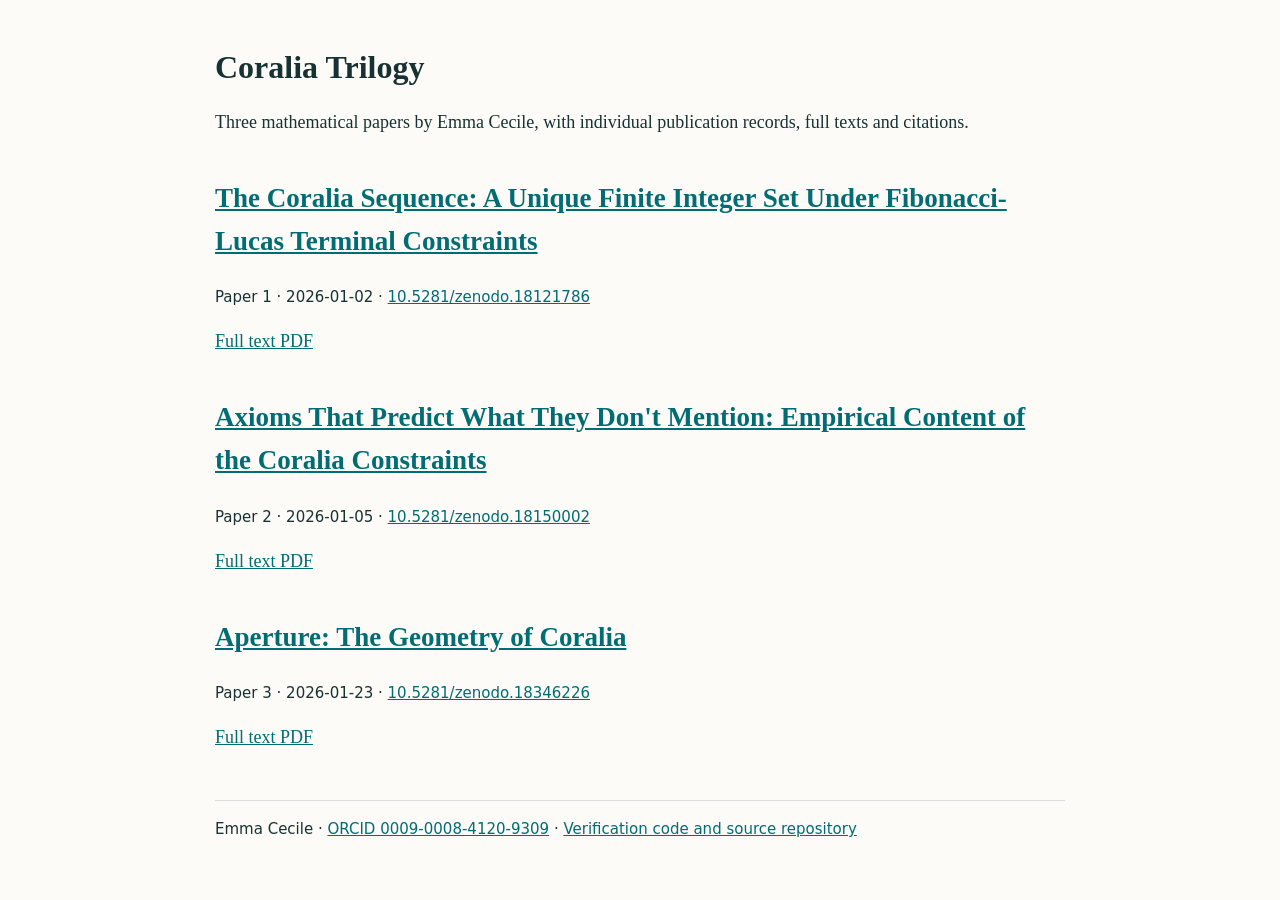
<file: index.html>
<!doctype html>
<html lang="en"><head><meta charset="utf-8"><meta name="viewport" content="width=device-width,initial-scale=1"><title>Coralia Trilogy · Emma Cecile</title><link rel="canonical" href="https://coralia-io.github.io/coralia-trilogy/"><meta name="robots" content="index,follow"><link rel="stylesheet" href="https://coralia-io.github.io/coralia-trilogy/style.css"></head><body><main><h1>Coralia Trilogy</h1><p>Three mathematical papers by Emma Cecile, with individual publication records, full texts and citations.</p><article><h2><a href="paper-i/">The Coralia Sequence: A Unique Finite Integer Set Under Fibonacci-Lucas Terminal Constraints</a></h2><p class="meta">Paper 1 · 2026-01-02 · <a href="https://doi.org/10.5281/zenodo.18121786">10.5281/zenodo.18121786</a></p><p><a href="paper-i/paper.pdf">Full text PDF</a></p></article><article><h2><a href="paper-ii/">Axioms That Predict What They Don&#x27;t Mention: Empirical Content of the Coralia Constraints</a></h2><p class="meta">Paper 2 · 2026-01-05 · <a href="https://doi.org/10.5281/zenodo.18150002">10.5281/zenodo.18150002</a></p><p><a href="paper-ii/paper.pdf">Full text PDF</a></p></article><article><h2><a href="paper-iii/">Aperture: The Geometry of Coralia</a></h2><p class="meta">Paper 3 · 2026-01-23 · <a href="https://doi.org/10.5281/zenodo.18346226">10.5281/zenodo.18346226</a></p><p><a href="paper-iii/paper.pdf">Full text PDF</a></p></article></main><footer>Emma Cecile · <a href="https://orcid.org/0009-0008-4120-9309">ORCID 0009-0008-4120-9309</a> · <a href="https://github.com/coralia-io/coralia-trilogy">Verification code and source repository</a></footer></body></html>
</file>
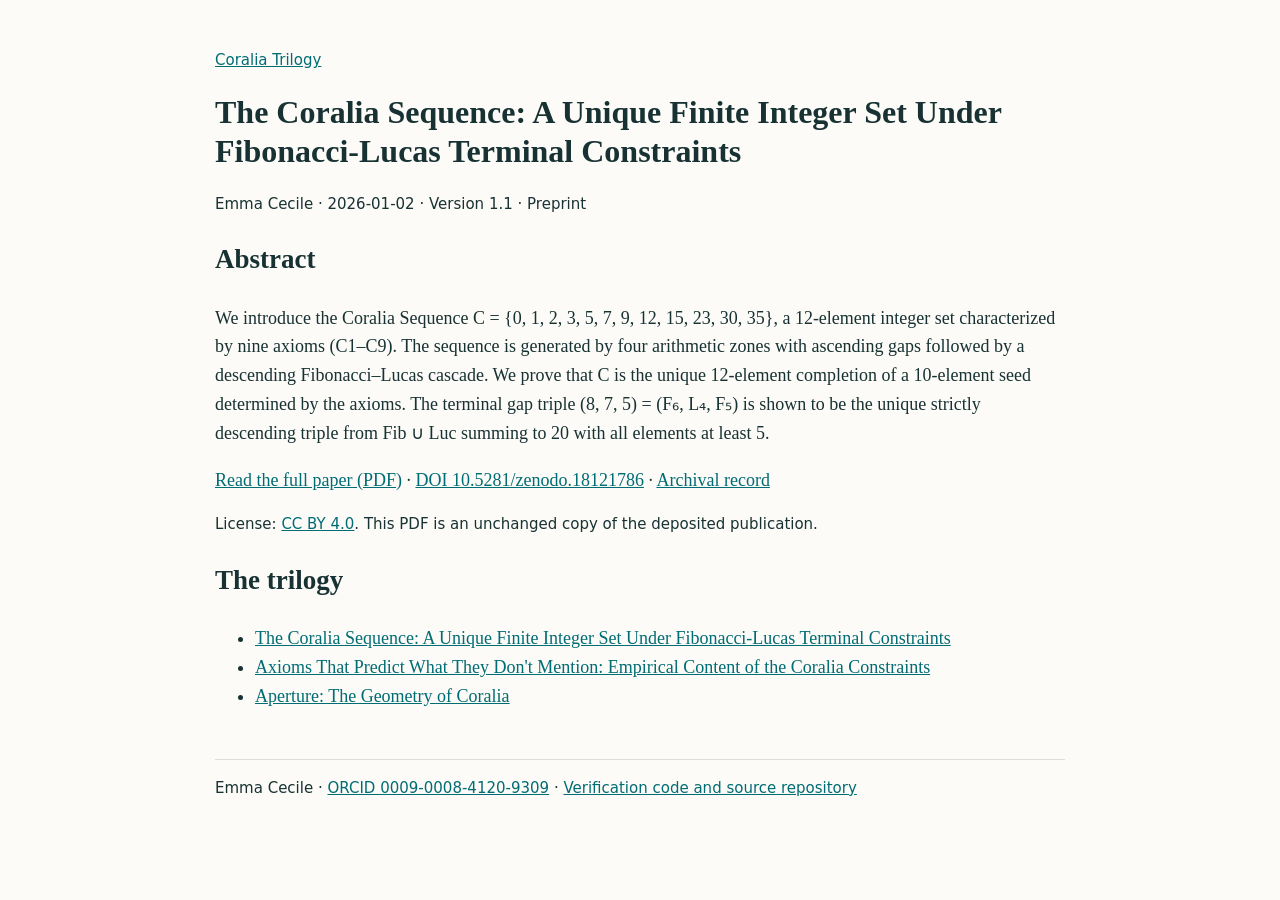
<file: paper-i/index.html>
<!doctype html>
<html lang="en"><head><meta charset="utf-8"><meta name="viewport" content="width=device-width,initial-scale=1"><title>The Coralia Sequence: A Unique Finite Integer Set Under Fibonacci-Lucas Terminal Constraints · Emma Cecile</title><link rel="canonical" href="https://coralia-io.github.io/coralia-trilogy/paper-i/"><meta name="robots" content="index,follow"><meta name="citation_title" content="The Coralia Sequence: A Unique Finite Integer Set Under Fibonacci-Lucas Terminal Constraints"><meta name="citation_author" content="Emma Cecile"><meta name="citation_publication_date" content="2026/01/02"><meta name="citation_doi" content="10.5281/zenodo.18121786"><meta name="citation_pdf_url" content="https://coralia-io.github.io/coralia-trilogy/paper-i/paper.pdf"><meta name="citation_abstract_html_url" content="https://coralia-io.github.io/coralia-trilogy/paper-i/"><meta name="description" content="We introduce the Coralia Sequence C = {0, 1, 2, 3, 5, 7, 9, 12, 15, 23, 30, 35}, a 12-element integer set characterized by nine axioms (C1–C9). The sequence is generated by four arithmetic zones with ascending gaps followed by a descending Fibonacci–Lucas cascade. We prove that C is the unique 12-element completion of a 10-element seed determined by the axioms. The terminal gap triple (8, 7, 5) = (F₆, L₄, F₅) is shown to be the unique strictly descending triple from Fib ∪ Luc summing to 20 with all elements at least 5."><script type="application/ld+json">{"@context": "https://schema.org", "@type": "ScholarlyArticle", "headline": "The Coralia Sequence: A Unique Finite Integer Set Under Fibonacci-Lucas Terminal Constraints", "author": {"@type": "Person", "name": "Emma Cecile", "identifier": "https://orcid.org/0009-0008-4120-9309"}, "datePublished": "2026-01-02", "identifier": "https://doi.org/10.5281/zenodo.18121786", "url": "https://coralia-io.github.io/coralia-trilogy/paper-i/", "abstract": "We introduce the Coralia Sequence C = {0, 1, 2, 3, 5, 7, 9, 12, 15, 23, 30, 35}, a 12-element integer set characterized by nine axioms (C1–C9). The sequence is generated by four arithmetic zones with ascending gaps followed by a descending Fibonacci–Lucas cascade. We prove that C is the unique 12-element completion of a 10-element seed determined by the axioms. The terminal gap triple (8, 7, 5) = (F₆, L₄, F₅) is shown to be the unique strictly descending triple from Fib ∪ Luc summing to 20 with all elements at least 5.", "license": "https://creativecommons.org/licenses/by/4.0/", "encoding": {"@type": "MediaObject", "contentUrl": "https://coralia-io.github.io/coralia-trilogy/paper-i/paper.pdf", "encodingFormat": "application/pdf"}}</script><link rel="stylesheet" href="https://coralia-io.github.io/coralia-trilogy/style.css"></head><body><nav><a href="../">Coralia Trilogy</a></nav><main><h1>The Coralia Sequence: A Unique Finite Integer Set Under Fibonacci-Lucas Terminal Constraints</h1><p class="meta">Emma Cecile · 2026-01-02 · Version 1.1 · Preprint</p><h2>Abstract</h2><p>We introduce the Coralia Sequence C = {0, 1, 2, 3, 5, 7, 9, 12, 15, 23, 30, 35}, a 12-element integer set characterized by nine axioms (C1–C9). The sequence is generated by four arithmetic zones with ascending gaps followed by a descending Fibonacci–Lucas cascade. We prove that C is the unique 12-element completion of a 10-element seed determined by the axioms. The terminal gap triple (8, 7, 5) = (F₆, L₄, F₅) is shown to be the unique strictly descending triple from Fib ∪ Luc summing to 20 with all elements at least 5.</p><p><a href="paper.pdf">Read the full paper (PDF)</a> · <a href="https://doi.org/10.5281/zenodo.18121786">DOI 10.5281/zenodo.18121786</a> · <a href="https://zenodo.org/records/18121786">Archival record</a></p><p class="meta">License: <a href="https://creativecommons.org/licenses/by/4.0/">CC BY 4.0</a>. This PDF is an unchanged copy of the deposited publication.</p><h2>The trilogy</h2><ul><li><a href="../paper-i/">The Coralia Sequence: A Unique Finite Integer Set Under Fibonacci-Lucas Terminal Constraints</a></li><li><a href="../paper-ii/">Axioms That Predict What They Don&#x27;t Mention: Empirical Content of the Coralia Constraints</a></li><li><a href="../paper-iii/">Aperture: The Geometry of Coralia</a></li></ul></main><footer>Emma Cecile · <a href="https://orcid.org/0009-0008-4120-9309">ORCID 0009-0008-4120-9309</a> · <a href="https://github.com/coralia-io/coralia-trilogy">Verification code and source repository</a></footer></body></html>
</file>
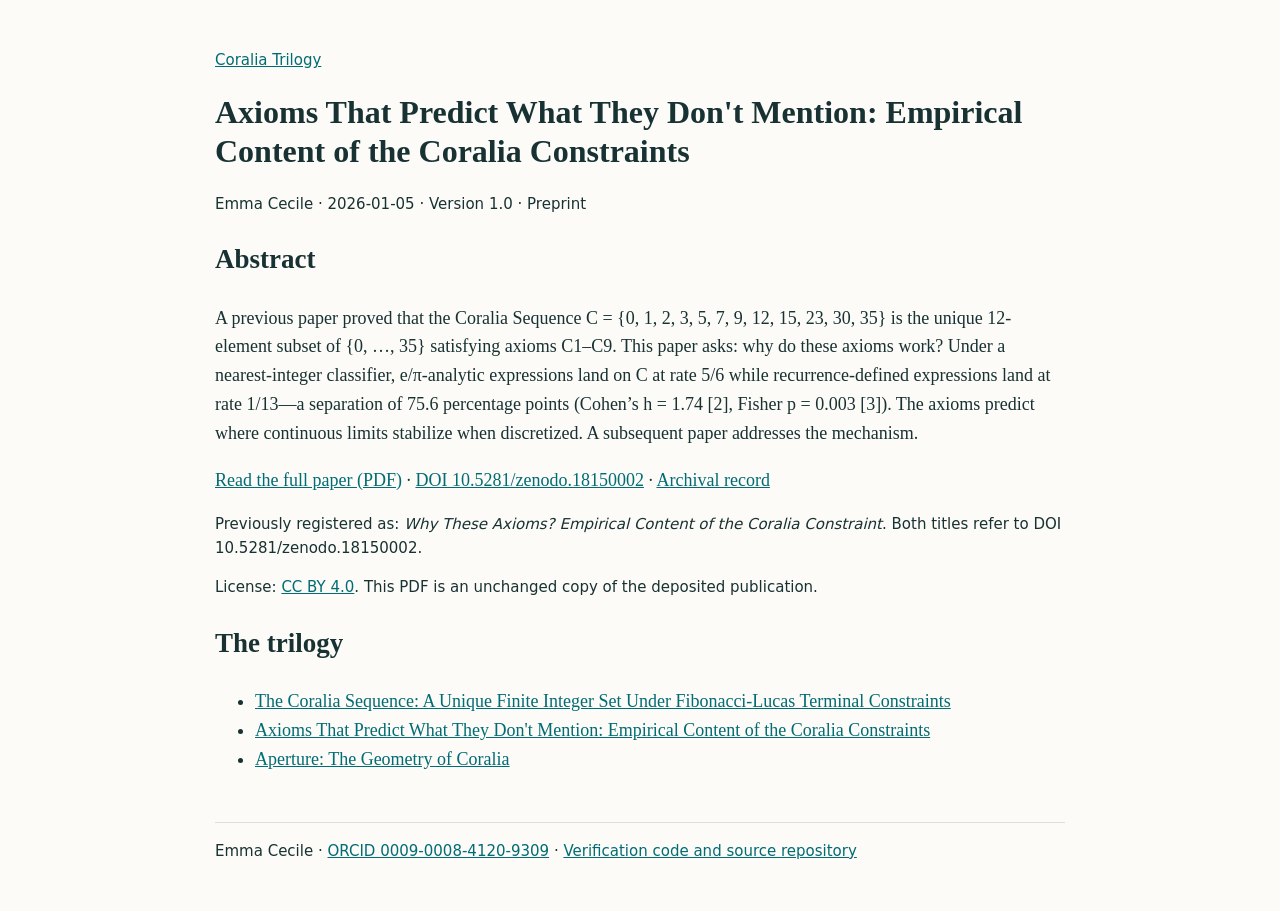
<file: paper-ii/index.html>
<!doctype html>
<html lang="en"><head><meta charset="utf-8"><meta name="viewport" content="width=device-width,initial-scale=1"><title>Axioms That Predict What They Don&#x27;t Mention: Empirical Content of the Coralia Constraints · Emma Cecile</title><link rel="canonical" href="https://coralia-io.github.io/coralia-trilogy/paper-ii/"><meta name="robots" content="index,follow"><meta name="citation_title" content="Axioms That Predict What They Don&#x27;t Mention: Empirical Content of the Coralia Constraints"><meta name="citation_author" content="Emma Cecile"><meta name="citation_publication_date" content="2026/01/05"><meta name="citation_doi" content="10.5281/zenodo.18150002"><meta name="citation_pdf_url" content="https://coralia-io.github.io/coralia-trilogy/paper-ii/paper.pdf"><meta name="citation_abstract_html_url" content="https://coralia-io.github.io/coralia-trilogy/paper-ii/"><meta name="description" content="A previous paper proved that the Coralia Sequence C = {0, 1, 2, 3, 5, 7, 9, 12, 15, 23, 30, 35} is the unique 12-element subset of {0, …, 35} satisfying axioms C1–C9. This paper asks: why do these axioms work? Under a nearest-integer classifier, e/π-analytic expressions land on C at rate 5/6 while recurrence-defined expressions land at rate 1/13—a separation of 75.6 percentage points (Cohen’s h = 1.74 [2], Fisher p = 0.003 [3]). The axioms predict where continuous limits stabilize when discretized. A subsequent paper addresses the mechanism."><script type="application/ld+json">{"@context": "https://schema.org", "@type": "ScholarlyArticle", "headline": "Axioms That Predict What They Don't Mention: Empirical Content of the Coralia Constraints", "author": {"@type": "Person", "name": "Emma Cecile", "identifier": "https://orcid.org/0009-0008-4120-9309"}, "datePublished": "2026-01-05", "identifier": "https://doi.org/10.5281/zenodo.18150002", "url": "https://coralia-io.github.io/coralia-trilogy/paper-ii/", "abstract": "A previous paper proved that the Coralia Sequence C = {0, 1, 2, 3, 5, 7, 9, 12, 15, 23, 30, 35} is the unique 12-element subset of {0, …, 35} satisfying axioms C1–C9. This paper asks: why do these axioms work? Under a nearest-integer classifier, e/π-analytic expressions land on C at rate 5/6 while recurrence-defined expressions land at rate 1/13—a separation of 75.6 percentage points (Cohen’s h = 1.74 [2], Fisher p = 0.003 [3]). The axioms predict where continuous limits stabilize when discretized. A subsequent paper addresses the mechanism.", "license": "https://creativecommons.org/licenses/by/4.0/", "encoding": {"@type": "MediaObject", "contentUrl": "https://coralia-io.github.io/coralia-trilogy/paper-ii/paper.pdf", "encodingFormat": "application/pdf"}}</script><link rel="stylesheet" href="https://coralia-io.github.io/coralia-trilogy/style.css"></head><body><nav><a href="../">Coralia Trilogy</a></nav><main><h1>Axioms That Predict What They Don&#x27;t Mention: Empirical Content of the Coralia Constraints</h1><p class="meta">Emma Cecile · 2026-01-05 · Version 1.0 · Preprint</p><h2>Abstract</h2><p>A previous paper proved that the Coralia Sequence C = {0, 1, 2, 3, 5, 7, 9, 12, 15, 23, 30, 35} is the unique 12-element subset of {0, …, 35} satisfying axioms C1–C9. This paper asks: why do these axioms work? Under a nearest-integer classifier, e/π-analytic expressions land on C at rate 5/6 while recurrence-defined expressions land at rate 1/13—a separation of 75.6 percentage points (Cohen’s h = 1.74 [2], Fisher p = 0.003 [3]). The axioms predict where continuous limits stabilize when discretized. A subsequent paper addresses the mechanism.</p><p><a href="paper.pdf">Read the full paper (PDF)</a> · <a href="https://doi.org/10.5281/zenodo.18150002">DOI 10.5281/zenodo.18150002</a> · <a href="https://zenodo.org/records/18150002">Archival record</a></p><p class="meta">Previously registered as: <em>Why These Axioms? Empirical Content of the Coralia Constraint</em>. Both titles refer to DOI 10.5281/zenodo.18150002.</p><p class="meta">License: <a href="https://creativecommons.org/licenses/by/4.0/">CC BY 4.0</a>. This PDF is an unchanged copy of the deposited publication.</p><h2>The trilogy</h2><ul><li><a href="../paper-i/">The Coralia Sequence: A Unique Finite Integer Set Under Fibonacci-Lucas Terminal Constraints</a></li><li><a href="../paper-ii/">Axioms That Predict What They Don&#x27;t Mention: Empirical Content of the Coralia Constraints</a></li><li><a href="../paper-iii/">Aperture: The Geometry of Coralia</a></li></ul></main><footer>Emma Cecile · <a href="https://orcid.org/0009-0008-4120-9309">ORCID 0009-0008-4120-9309</a> · <a href="https://github.com/coralia-io/coralia-trilogy">Verification code and source repository</a></footer></body></html>
</file>
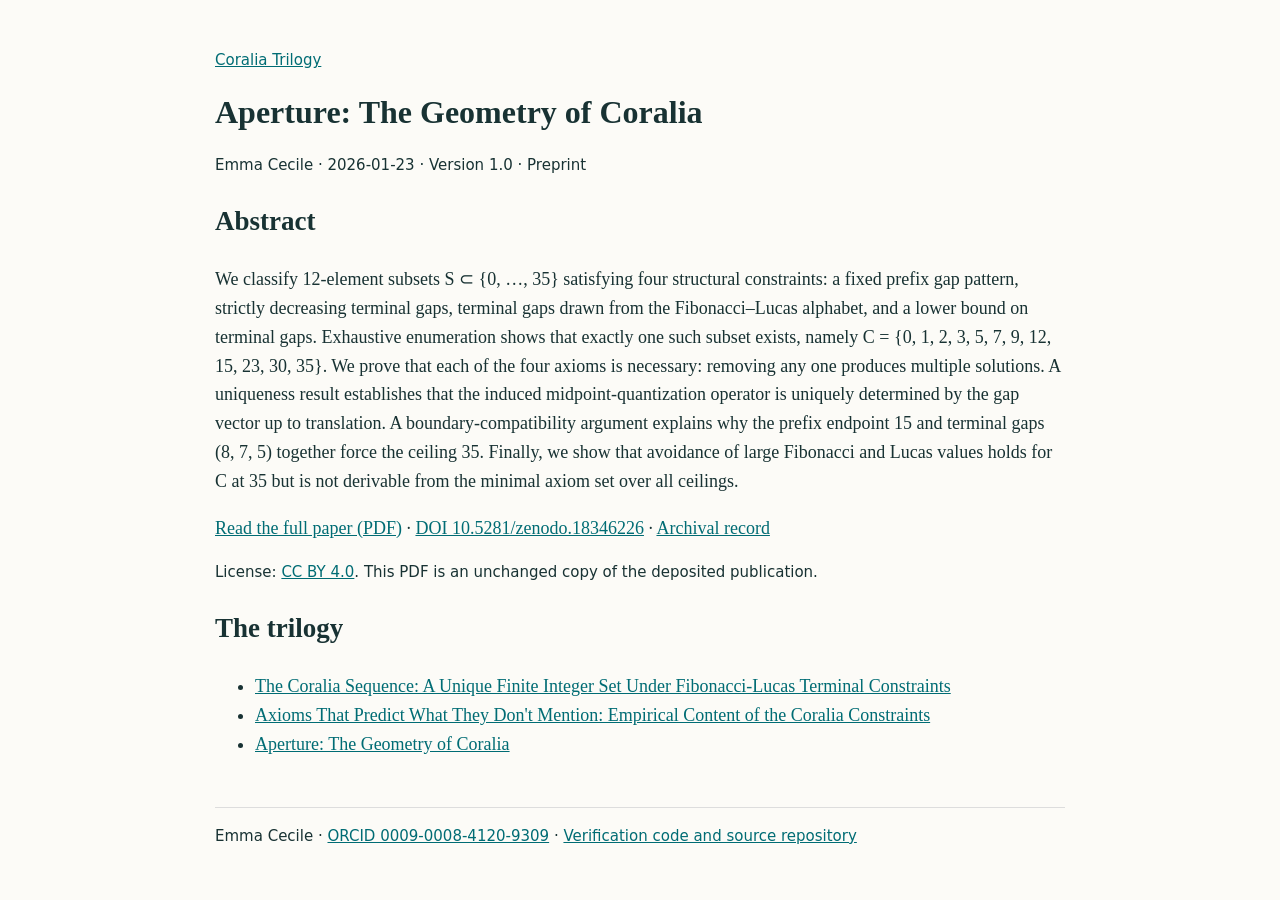
<file: paper-iii/index.html>
<!doctype html>
<html lang="en"><head><meta charset="utf-8"><meta name="viewport" content="width=device-width,initial-scale=1"><title>Aperture: The Geometry of Coralia · Emma Cecile</title><link rel="canonical" href="https://coralia-io.github.io/coralia-trilogy/paper-iii/"><meta name="robots" content="index,follow"><meta name="citation_title" content="Aperture: The Geometry of Coralia"><meta name="citation_author" content="Emma Cecile"><meta name="citation_publication_date" content="2026/01/23"><meta name="citation_doi" content="10.5281/zenodo.18346226"><meta name="citation_pdf_url" content="https://coralia-io.github.io/coralia-trilogy/paper-iii/paper.pdf"><meta name="citation_abstract_html_url" content="https://coralia-io.github.io/coralia-trilogy/paper-iii/"><meta name="description" content="We classify 12-element subsets S ⊂ {0, …, 35} satisfying four structural constraints: a fixed prefix gap pattern, strictly decreasing terminal gaps, terminal gaps drawn from the Fibonacci–Lucas alphabet, and a lower bound on terminal gaps. Exhaustive enumeration shows that exactly one such subset exists, namely C = {0, 1, 2, 3, 5, 7, 9, 12, 15, 23, 30, 35}. We prove that each of the four axioms is necessary: removing any one produces multiple solutions. A uniqueness result establishes that the induced midpoint-quantization operator is uniquely determined by the gap vector up to translation. A boundary-compatibility argument explains why the prefix endpoint 15 and terminal gaps (8, 7, 5) together force the ceiling 35. Finally, we show that avoidance of large Fibonacci and Lucas values holds for C at 35 but is not derivable from the minimal axiom set over all ceilings."><script type="application/ld+json">{"@context": "https://schema.org", "@type": "ScholarlyArticle", "headline": "Aperture: The Geometry of Coralia", "author": {"@type": "Person", "name": "Emma Cecile", "identifier": "https://orcid.org/0009-0008-4120-9309"}, "datePublished": "2026-01-23", "identifier": "https://doi.org/10.5281/zenodo.18346226", "url": "https://coralia-io.github.io/coralia-trilogy/paper-iii/", "abstract": "We classify 12-element subsets S ⊂ {0, …, 35} satisfying four structural constraints: a fixed prefix gap pattern, strictly decreasing terminal gaps, terminal gaps drawn from the Fibonacci–Lucas alphabet, and a lower bound on terminal gaps. Exhaustive enumeration shows that exactly one such subset exists, namely C = {0, 1, 2, 3, 5, 7, 9, 12, 15, 23, 30, 35}. We prove that each of the four axioms is necessary: removing any one produces multiple solutions. A uniqueness result establishes that the induced midpoint-quantization operator is uniquely determined by the gap vector up to translation. A boundary-compatibility argument explains why the prefix endpoint 15 and terminal gaps (8, 7, 5) together force the ceiling 35. Finally, we show that avoidance of large Fibonacci and Lucas values holds for C at 35 but is not derivable from the minimal axiom set over all ceilings.", "license": "https://creativecommons.org/licenses/by/4.0/", "encoding": {"@type": "MediaObject", "contentUrl": "https://coralia-io.github.io/coralia-trilogy/paper-iii/paper.pdf", "encodingFormat": "application/pdf"}}</script><link rel="stylesheet" href="https://coralia-io.github.io/coralia-trilogy/style.css"></head><body><nav><a href="../">Coralia Trilogy</a></nav><main><h1>Aperture: The Geometry of Coralia</h1><p class="meta">Emma Cecile · 2026-01-23 · Version 1.0 · Preprint</p><h2>Abstract</h2><p>We classify 12-element subsets S ⊂ {0, …, 35} satisfying four structural constraints: a fixed prefix gap pattern, strictly decreasing terminal gaps, terminal gaps drawn from the Fibonacci–Lucas alphabet, and a lower bound on terminal gaps. Exhaustive enumeration shows that exactly one such subset exists, namely C = {0, 1, 2, 3, 5, 7, 9, 12, 15, 23, 30, 35}. We prove that each of the four axioms is necessary: removing any one produces multiple solutions. A uniqueness result establishes that the induced midpoint-quantization operator is uniquely determined by the gap vector up to translation. A boundary-compatibility argument explains why the prefix endpoint 15 and terminal gaps (8, 7, 5) together force the ceiling 35. Finally, we show that avoidance of large Fibonacci and Lucas values holds for C at 35 but is not derivable from the minimal axiom set over all ceilings.</p><p><a href="paper.pdf">Read the full paper (PDF)</a> · <a href="https://doi.org/10.5281/zenodo.18346226">DOI 10.5281/zenodo.18346226</a> · <a href="https://zenodo.org/records/18346226">Archival record</a></p><p class="meta">License: <a href="https://creativecommons.org/licenses/by/4.0/">CC BY 4.0</a>. This PDF is an unchanged copy of the deposited publication.</p><h2>The trilogy</h2><ul><li><a href="../paper-i/">The Coralia Sequence: A Unique Finite Integer Set Under Fibonacci-Lucas Terminal Constraints</a></li><li><a href="../paper-ii/">Axioms That Predict What They Don&#x27;t Mention: Empirical Content of the Coralia Constraints</a></li><li><a href="../paper-iii/">Aperture: The Geometry of Coralia</a></li></ul></main><footer>Emma Cecile · <a href="https://orcid.org/0009-0008-4120-9309">ORCID 0009-0008-4120-9309</a> · <a href="https://github.com/coralia-io/coralia-trilogy">Verification code and source repository</a></footer></body></html>
</file>
